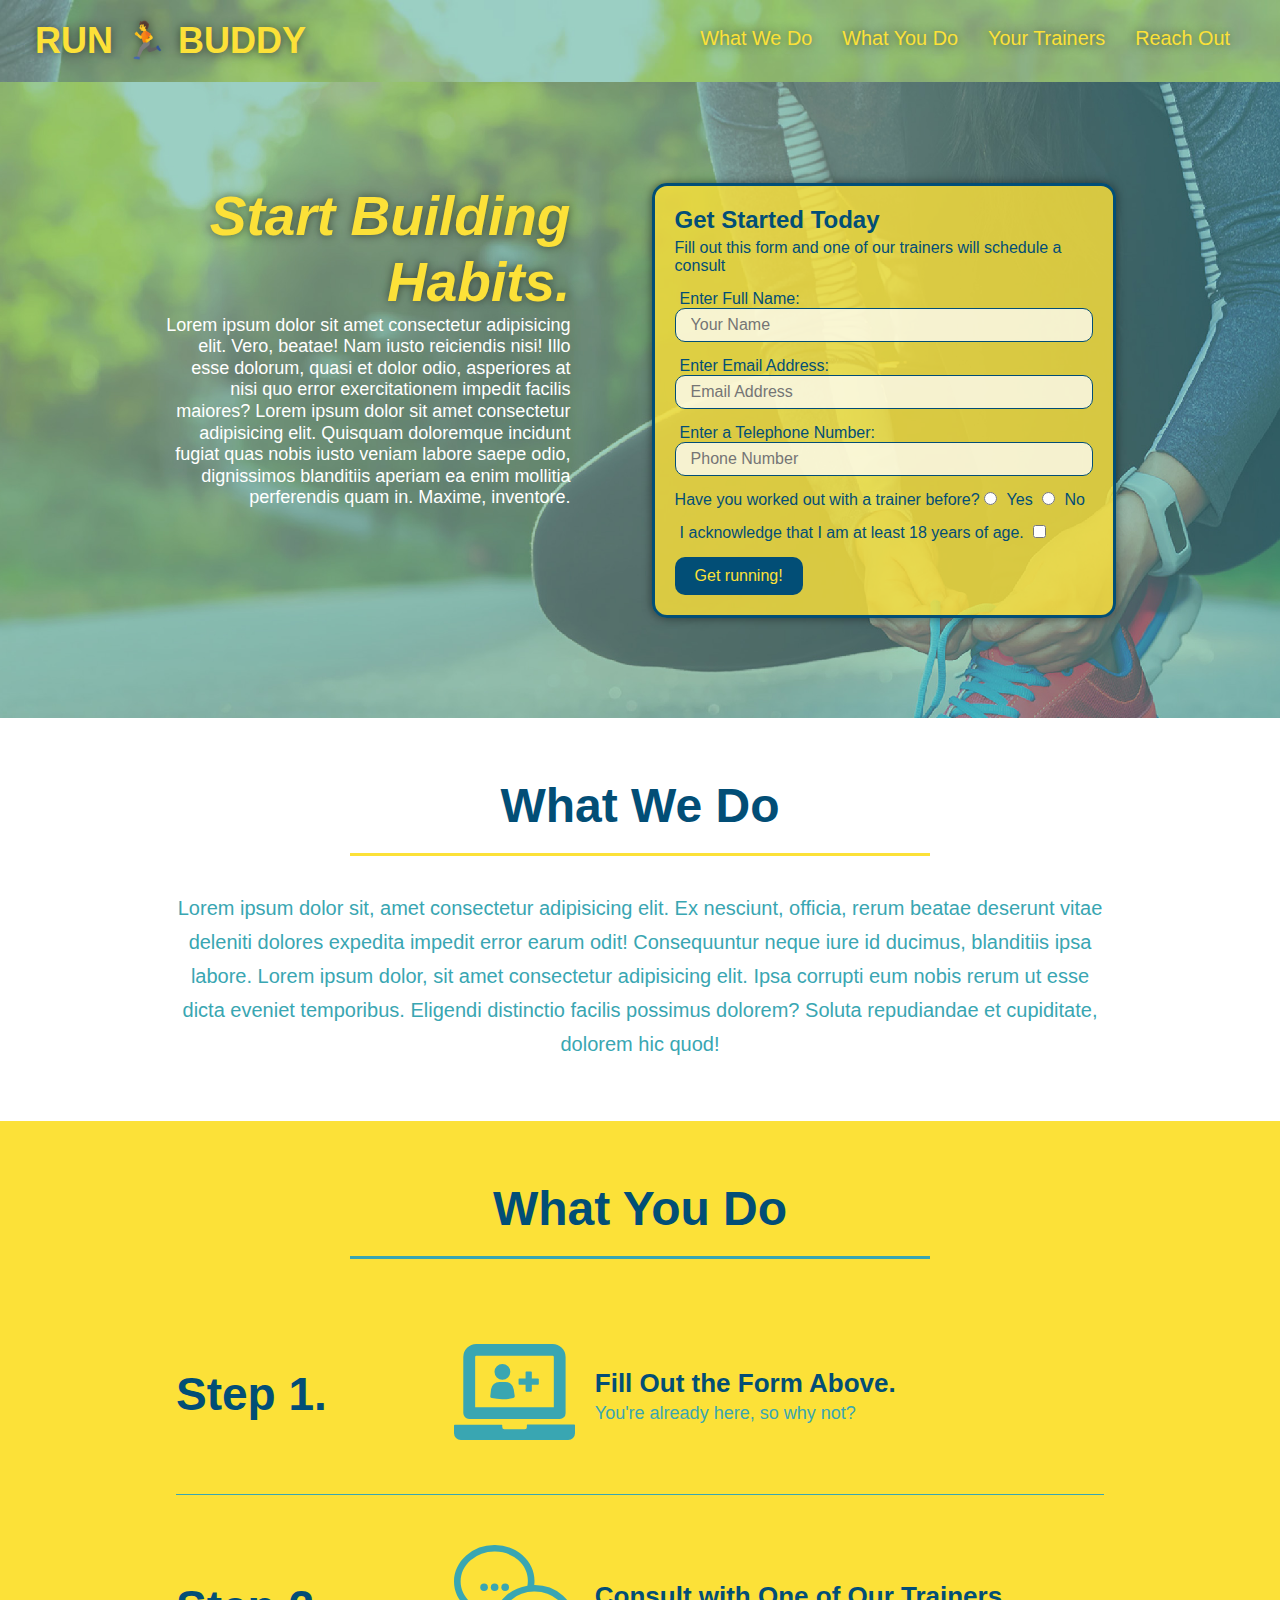
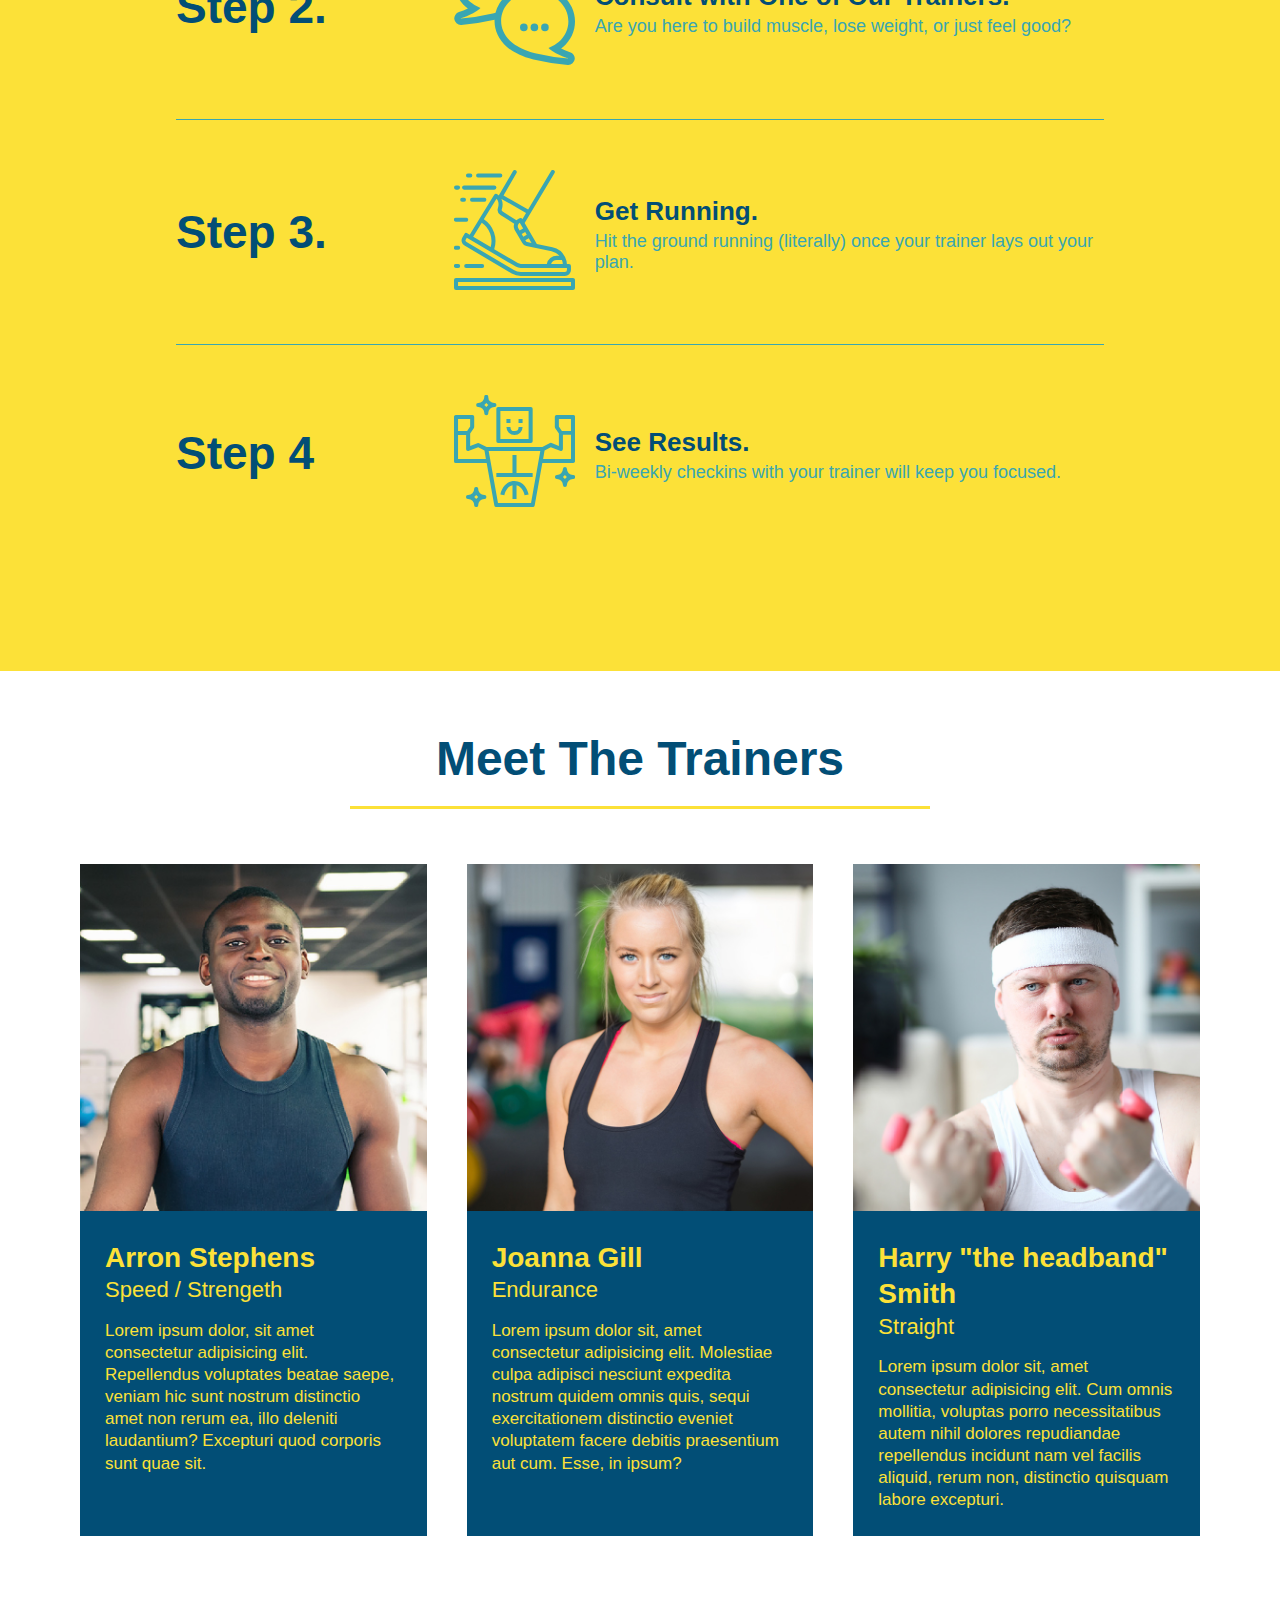
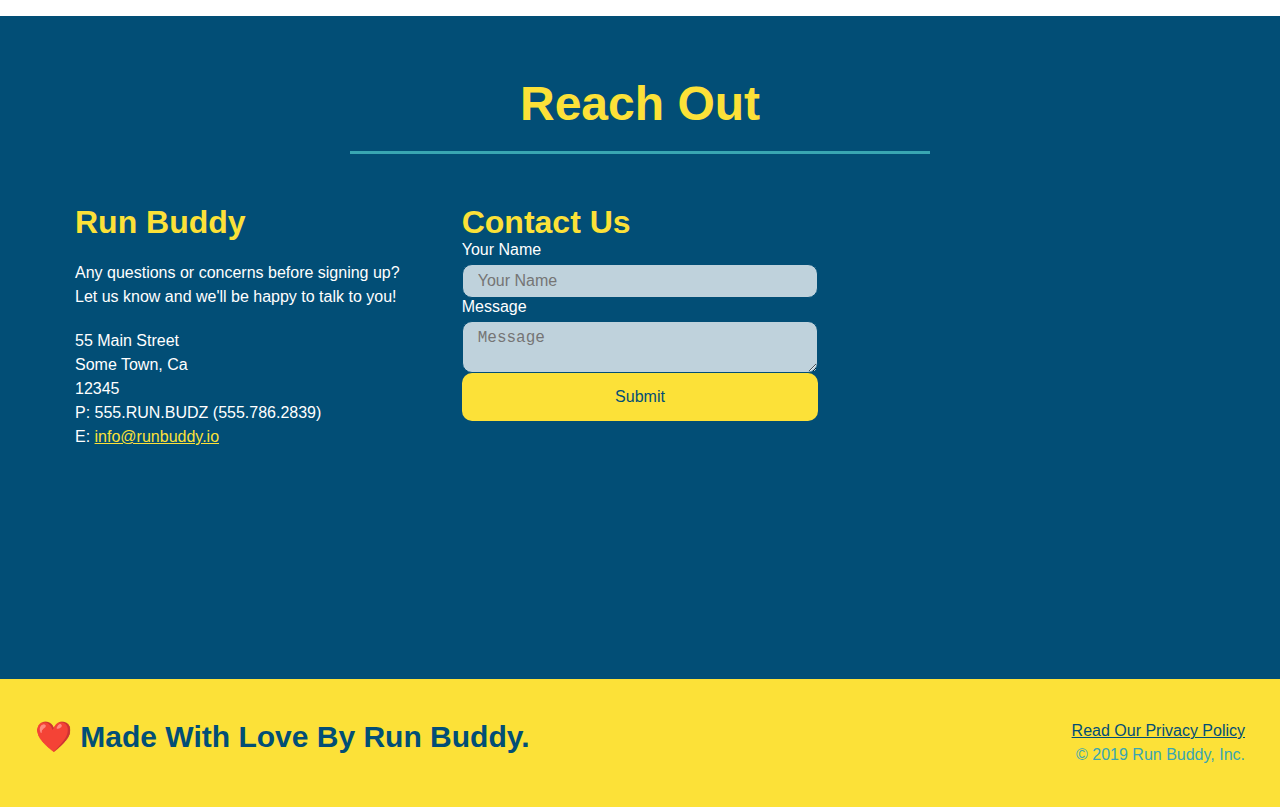
<file: index.html>
<!DOCTYPE html>
<html lang="en">
  <head>
    <meta charset="UTF-8" />
    <meta name="viewport" content="width=device-width, initial-scale=1.0" />
    <title>Run Buddy</title>
    <!-- Add Stylesheet -->
    <link rel="stylesheet" href="./assets/css/style.css" />
  </head>
  <body>
    <!-- Navigation -->
    <header>
      <h1>
        <a href="/">RUN 🏃 BUDDY</a>
      </h1>
      <nav>
        <!--Unordered list element -->
        <ul>
          <!-- List item element -->
          <li>
            <!-- Anchor element -->
            <a href="#what-we-do">What We Do</a>
          </li>
          <li>
            <a href="#what-you-do">What You Do</a>
          </li>
          <li>
            <a href="#your-trainers"> Your Trainers</a>
          </li>
          <li>
            <a href="#reach-out">Reach Out</a>
          </li>
        </ul>
      </nav>
    </header>

    <!-- Hero / Jumbotron -->
    <section class="hero">
      <div class="hero-cta">
        <h2>Start Building Habits.</h2>
        <p>
          Lorem ipsum dolor sit amet consectetur adipisicing elit. Vero, beatae!
          Nam iusto reiciendis nisi! Illo esse dolorum, quasi et dolor odio,
          asperiores at nisi quo error exercitationem impedit facilis maiores?
          Lorem ipsum dolor sit amet consectetur adipisicing elit. Quisquam
          doloremque incidunt fugiat quas nobis iusto veniam labore saepe odio,
          dignissimos blanditiis aperiam ea enim mollitia perferendis quam in.
          Maxime, inventore.
        </p>
      </div>
      <div class="hero-form">
        <h3>Get Started Today</h3>
        <p>
          Fill out this form and one of our trainers will schedule a consult
        </p>
        <!-- Add Form Element -->
        <form>
          <label for="name">Enter Full Name:</label>
          <input
            type="text"
            placeholder="Your Name"
            name="name"
            id="name"
            class="form-input"
          />
          <label for="email">Enter Email Address:</label>
          <input
            type="email"
            placeholder="Email Address"
            name="email"
            id="email"
            class="form-input"
          />
          <label for="phone">Enter a Telephone Number:</label>
          <input
            type="tel"
            placeholder="Phone Number"
            name="phone"
            id="phone"
            class="form-input"
          />
          <p>
            Have you worked out with a trainer before?
            <input type="radio" name="trainer-confirm" id="trainer-yes" />
            <label for="trainer-yes">Yes</label>
            <input type="radio" name="trainer-confirm" id="trainer-no" />
            <label for="trainer-no">No</label>
          </p>
          <p>
            <label for="checkbox">
              I acknowledge that I am at least 18 years of age.
            </label>
            <input type="checkbox" name="age-confirm" id="checkbox" />
          </p>
          <button type="submit">Get running!</button>
        </form>
      </div>
    </section>

    <!-- "What We Do" Section -->
    <section id="what-we-do" class="intro">
      <div class="flex-row">
        <h2 class="section-title primary-border">What We Do</h2>
      </div>
      <div class="flex-row">
        <p>
          Lorem ipsum dolor sit, amet consectetur adipisicing elit. Ex nesciunt,
          officia, rerum beatae deserunt vitae deleniti dolores expedita impedit
          error earum odit! Consequuntur neque iure id ducimus, blanditiis ipsa
          labore. Lorem ipsum dolor, sit amet consectetur adipisicing elit. Ipsa
          corrupti eum nobis rerum ut esse dicta eveniet temporibus. Eligendi
          distinctio facilis possimus dolorem? Soluta repudiandae et cupiditate,
          dolorem hic quod!
        </p>
      </div>
    </section>

    <!-- "What You Do" Section -->
    <section id="what-you-do" class="steps">
      <div class="flex-row">
        <h2 class="section-title secondary-border">What You Do</h2>
      </div>

      <div class="step">
        <h3>Step 1.</h3>
        <div class="step-info">
          <div class="step-img">
            <img src="./assets/images/step-1.svg" alt="" />
          </div>
          <div class="step-text">
            <h4>Fill Out the Form Above.</h4>
            <p>You're already here, so why not?</p>
          </div>
        </div>
      </div>

      <div class="step">
        <h3>Step 2.</h3>
        <div class="step-info">
          <div class="step-img">
            <img src="/assets/images/step-2.svg" alt="" />
          </div>
          <div class="step-text">
            <h4>Consult with One of Our Trainers.</h4>
            <p>Are you here to build muscle, lose weight, or just feel good?</p>
          </div>
        </div>
      </div>

      <div class="step">
        <h3>Step 3.</h3>
        <div class="step-info">
          <div class="step-img">
            <img src="assets/images/step-3.svg" alt="" />
          </div>
          <div class="step-text">
            <h4>Get Running.</h4>
            <p>
              Hit the ground running (literally) once your trainer lays out your
              plan.
            </p>
          </div>
        </div>
      </div>

      <div class="step">
        <h3>Step 4</h3>
        <div class="step-info">
          <div class="step-img">
            <img src="assets/images/step-4.svg" alt="" />
          </div>
          <div class="step-text">
            <h4>See Results.</h4>
            <p>Bi-weekly checkins with your trainer will keep you focused.</p>
          </div>
        </div>
      </div>
    </section>

    <!-- "Meet The Trainers" Section -->
    <section id="your-trainers">
      <div class="flex-row">
        <h2 class="section-title primary-border">Meet The Trainers</h2>
      </div>
      <div class="trainers">
        <article class="trainer">
          <img
            src="assets/images/trainer-1.jpg"
            alt="Arron Stephens in his workout clothes, ready to pump iron"
          />
          <div class="trainer-bio">
            <h3 class="trainer-name">Arron Stephens</h3>
            <h4 class="trainer-role">Speed / Strengeth</h4>
            <p>
              Lorem ipsum dolor, sit amet consectetur adipisicing elit.
              Repellendus voluptates beatae saepe, veniam hic sunt nostrum
              distinctio amet non rerum ea, illo deleniti laudantium? Excepturi
              quod corporis sunt quae sit.
            </p>
          </div>
        </article>
        <article class="trainer">
          <img
            src="assets/images/trainer-2.jpg"
            alt="Joanna Gill cooling off afetr a workout"
          />
          <div class="trainer-bio">
            <h3 class="trainer-name">Joanna Gill</h3>
            <h4 class="trainer-role">Endurance</h4>
            <p>
              Lorem ipsum dolor sit, amet consectetur adipisicing elit.
              Molestiae culpa adipisci nesciunt expedita nostrum quidem omnis
              quis, sequi exercitationem distinctio eveniet voluptatem facere
              debitis praesentium aut cum. Esse, in ipsum?
            </p>
          </div>
        </article>
        <article class="trainer">
          <img
            src="assets/images/trainer-3.jpg"
            alt="Harry Smith wearing a headband and lifting comically small pink weights"
          />
          <div class="trainer-bio">
            <h3 class="trainer-name">Harry "the headband" Smith</h3>
            <h4 class="trainer-role">Straight</h4>
            <p>
              Lorem ipsum dolor sit, amet consectetur adipisicing elit. Cum
              omnis mollitia, voluptas porro necessitatibus autem nihil dolores
              repudiandae repellendus incidunt nam vel facilis aliquid, rerum
              non, distinctio quisquam labore excepturi.
            </p>
          </div>
        </article>
      </div>
    </section>

    <!-- "Reach Out" Section -->
    <section id="reach-out" class="contact">
      <div class="flex-row">
        <h2 class="section-title secondary-border">Reach Out</h2>
      </div>
      <div class="contact-info">
        <div>
          <h3>Run Buddy</h3>
          <p>
            Any questions or concerns before signing up?
            <br />
            Let us know and we'll be happy to talk to you!
          </p>
          <address>
            55 Main Street <br />
            Some Town, Ca <br />
            12345<br />
            P: 555.RUN.BUDZ (555.786.2839)<br />
            E: <a href="mailto:info@runbuddy.io">info@runbuddy.io</a>
          </address>
        </div>
        <div class="contact-form">
          <h3>Contact Us</h3>
          <form>
            <label for="contact-name">Your Name</label>
            <input type="text" id="contact-name" placeholder="Your Name" />

            <label for="contact-message">Message</label>
            <textarea id="contact-message" placeholder="Message"></textarea>

            <button type="submit">Submit</button>
          </form>
        </div>
        <iframe
          src="https://www.google.com/maps/embed?pb=!1m18!1m12!1m3!1d24779.700077000976!2d-91.58935818494477!3d39.07316150541148!2m3!1f0!2f0!3f0!3m2!1i1024!2i768!4f13.1!3m3!1m2!1s0x87dc46db25552643%3A0xcd116418f85ce3d8!2sWellsville%2C%20MO%2063384!5e0!3m2!1sen!2sus!4v1726209548494!5m2!1sen!2sus"
          width="400"
          height="400"
          style="border: 0"
          allowfullscreen=""
          loading="lazy"
          referrerpolicy="no-referrer-when-downgrade"
        ></iframe>
      </div>
    </section>

    <!-- Footer -->
    <footer>
      <h2>❤️ Made With Love By Run Buddy.</h2>
      <div>
        <a href="./privacy-policy.html">Read Our Privacy Policy</a><br />
        &copy; 2019 Run Buddy, Inc.
      </div>
    </footer>
  </body>
</html>
</file>
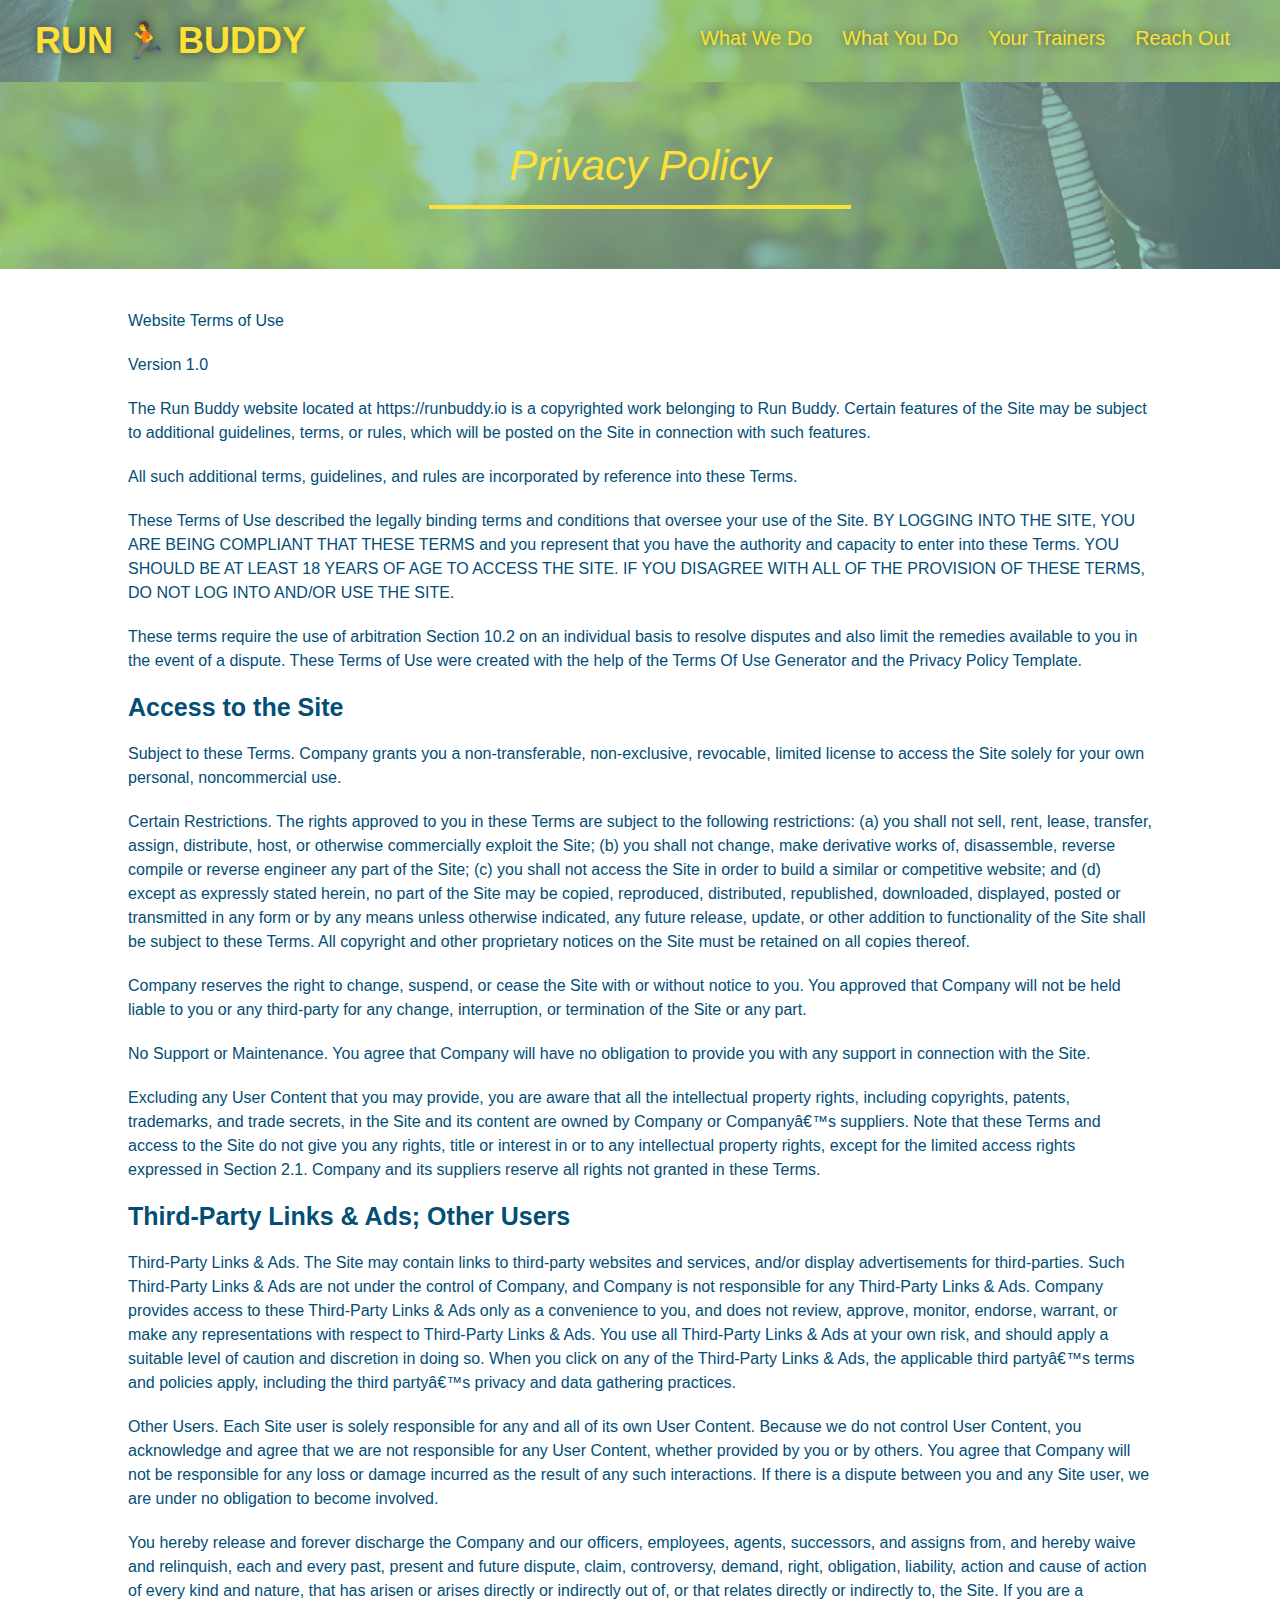
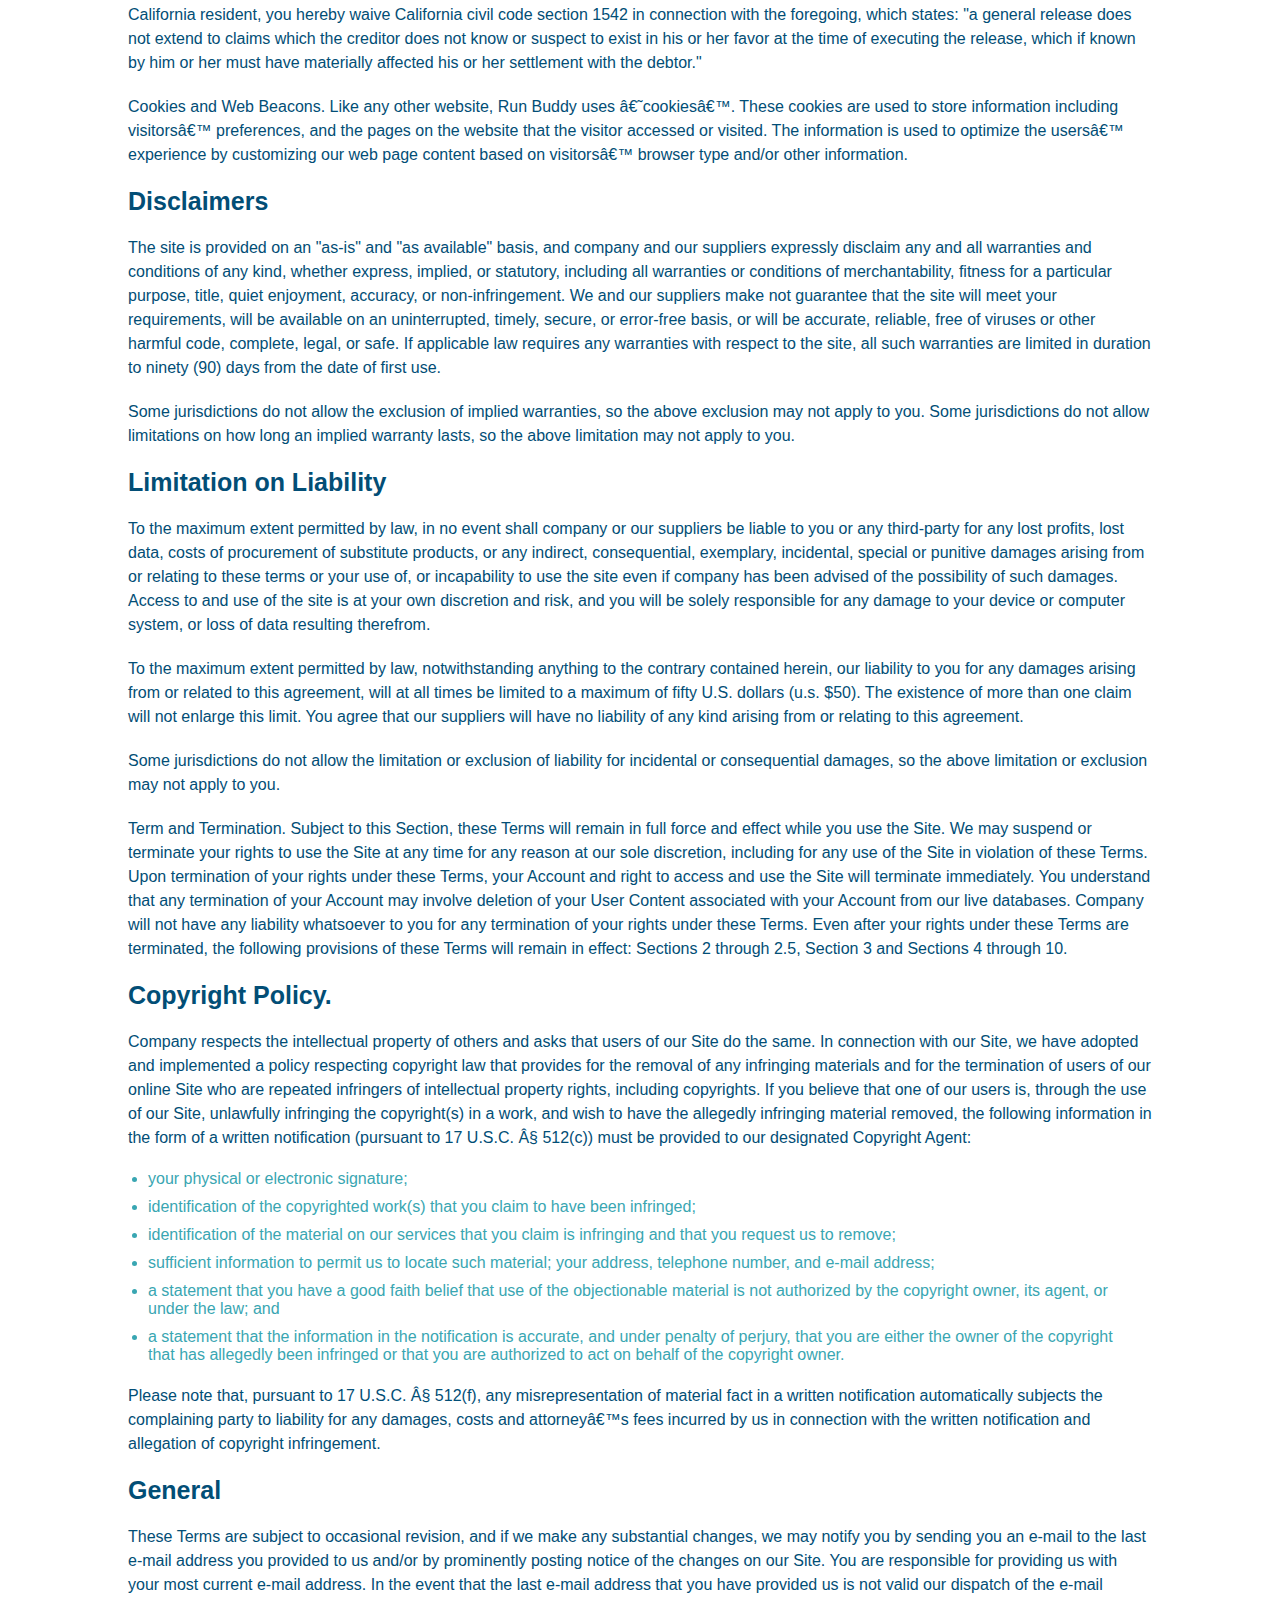
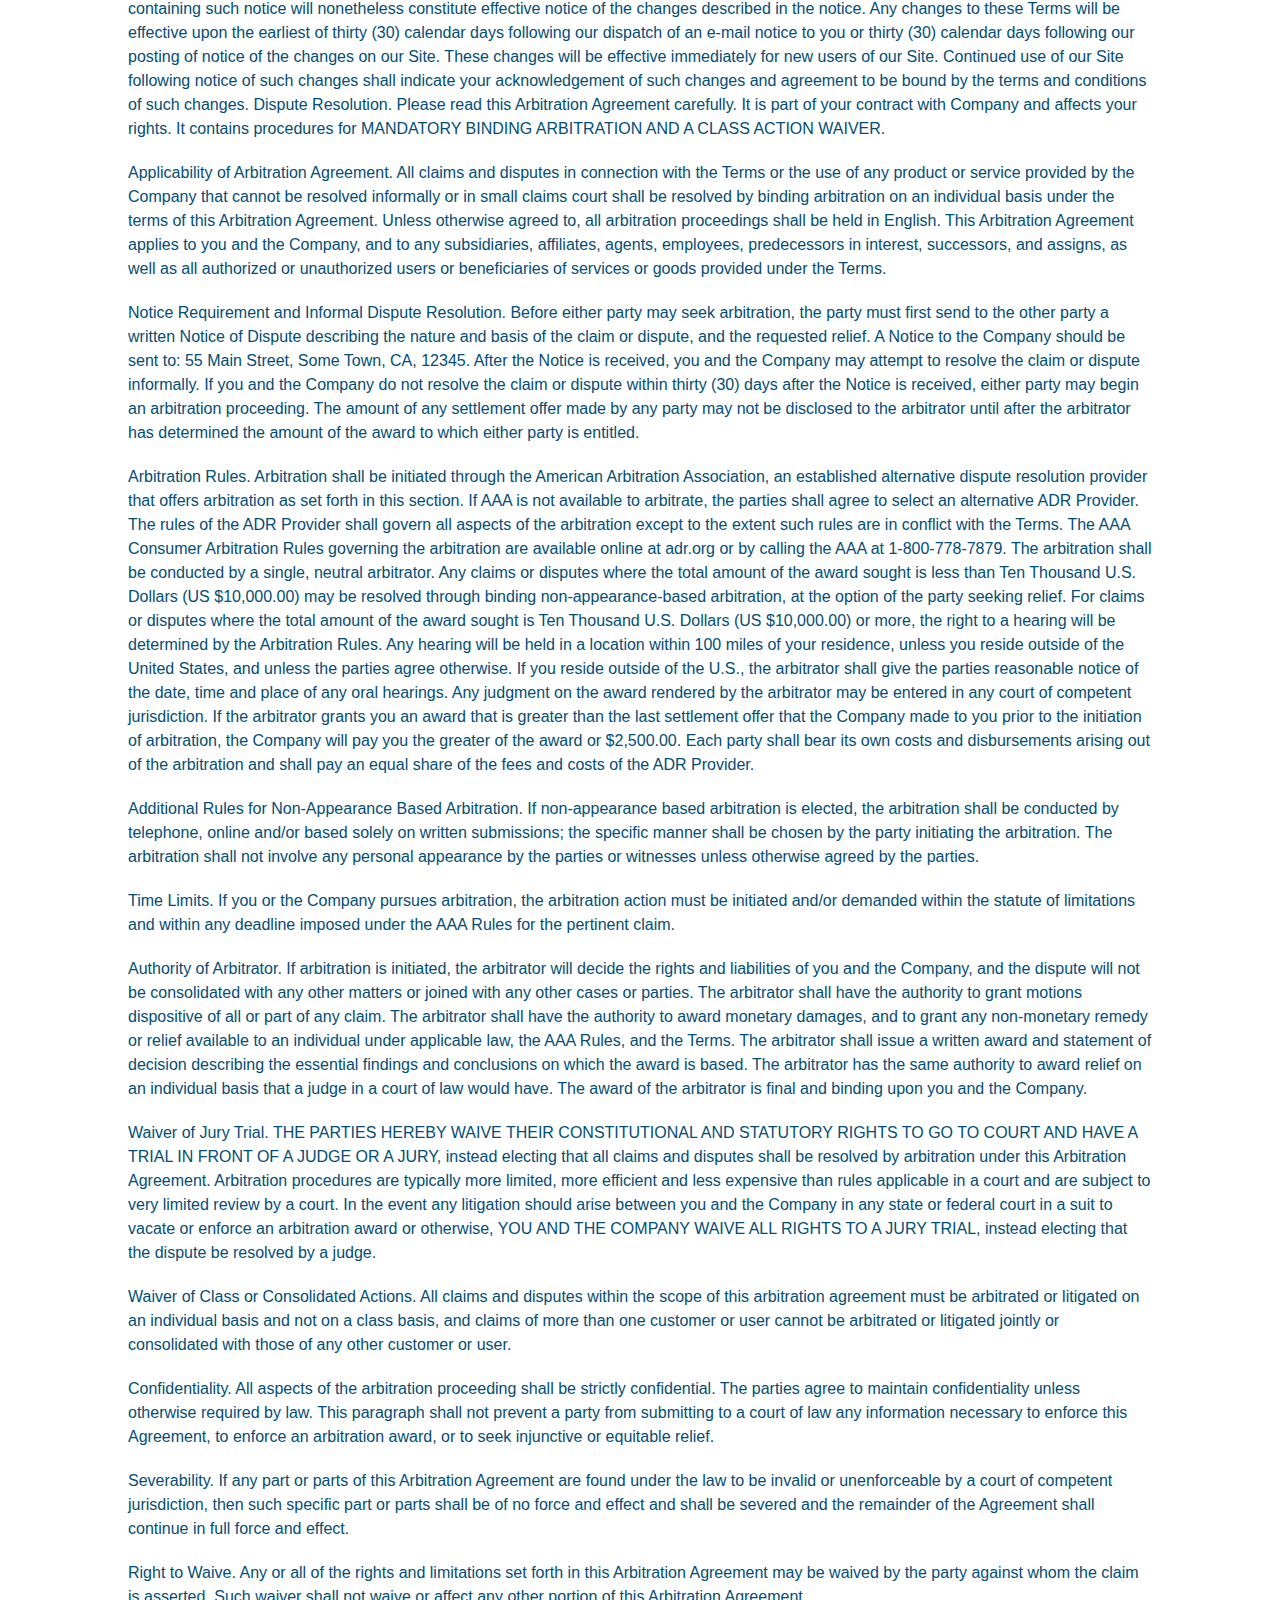
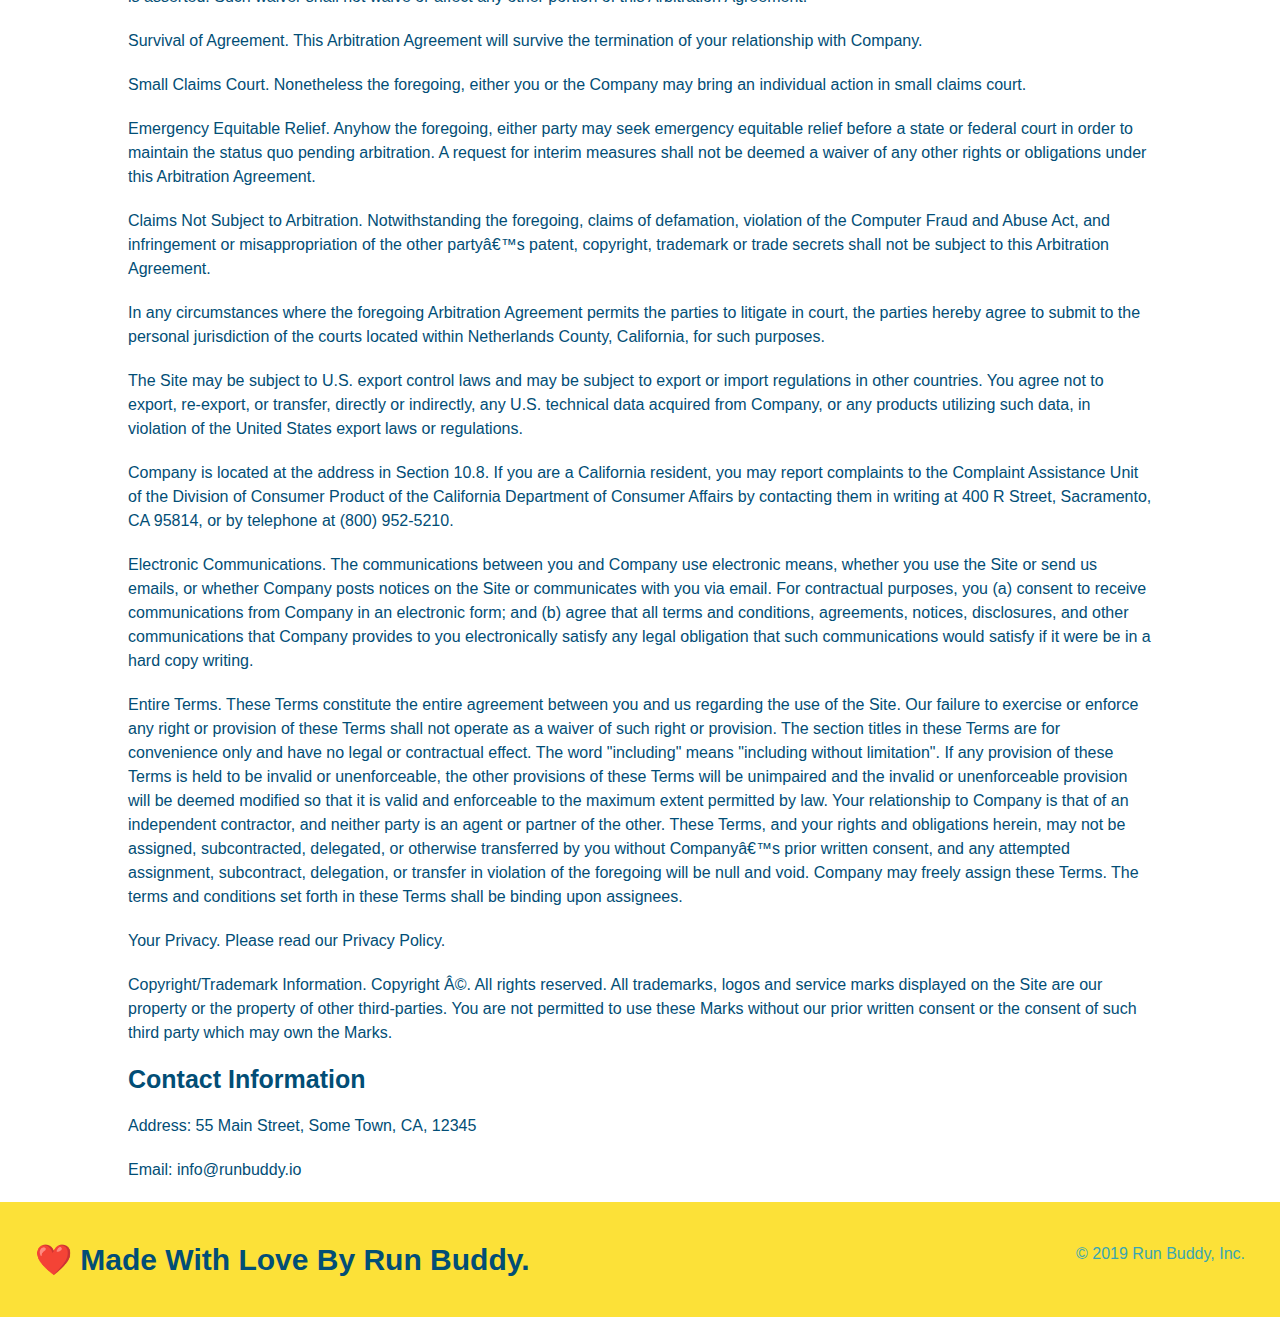
<file: privacy-policy.html>
<html lang="en">
  <head>
    <meta charset="UTF-8" />
    <meta name="viewport" content="width=device-width, initial-scale=1.0" />
    <title>Privacy Policy - Run Buddy</title>
    <link rel="stylesheet" href="./assets/css/style.css" />
    <link rel="stylesheet" href="/assets/css/secondary-styles.css" />
  </head>
  <body>
    <header>
      <h1>
        <a href="/">RUN 🏃 BUDDY</a>
      </h1>
      <nav>
        <!--Unordered list element -->
        <ul>
          <!-- List item element -->
          <li>
            <!-- Anchor element -->
            <a href="/index.html#what-we-do">What We Do</a>
          </li>
          <li>
            <a href="/index.html#what-you-do">What You Do</a>
          </li>
          <li>
            <a href="/index.html#your-trainers"> Your Trainers</a>
          </li>
          <li>
            <a href="/index.html#reach-out">Reach Out</a>
          </li>
        </ul>
      </nav>
    </header>
    <section class="hero">
      <h2 class="page-title">Privacy Policy</h2>
    </section>
    <article class="secondary-content">
      <p>Website Terms of Use</p>

      <p>Version 1.0</p>

      <p>
        The Run Buddy website located at https://runbuddy.io is a copyrighted
        work belonging to Run Buddy. Certain features of the Site may be subject
        to additional guidelines, terms, or rules, which will be posted on the
        Site in connection with such features.
      </p>

      <p>
        All such additional terms, guidelines, and rules are incorporated by
        reference into these Terms.
      </p>

      <p>
        These Terms of Use described the legally binding terms and conditions
        that oversee your use of the Site. BY LOGGING INTO THE SITE, YOU ARE
        BEING COMPLIANT THAT THESE TERMS and you represent that you have the
        authority and capacity to enter into these Terms. YOU SHOULD BE AT LEAST
        18 YEARS OF AGE TO ACCESS THE SITE. IF YOU DISAGREE WITH ALL OF THE
        PROVISION OF THESE TERMS, DO NOT LOG INTO AND/OR USE THE SITE.
      </p>

      <p>
        These terms require the use of arbitration Section 10.2 on an individual
        basis to resolve disputes and also limit the remedies available to you
        in the event of a dispute. These Terms of Use were created with the help
        of the Terms Of Use Generator and the Privacy Policy Template.
      </p>

      <h3>Access to the Site</h3>

      <p>
        Subject to these Terms. Company grants you a non-transferable,
        non-exclusive, revocable, limited license to access the Site solely for
        your own personal, noncommercial use.
      </p>

      <p>
        Certain Restrictions. The rights approved to you in these Terms are
        subject to the following restrictions: (a) you shall not sell, rent,
        lease, transfer, assign, distribute, host, or otherwise commercially
        exploit the Site; (b) you shall not change, make derivative works of,
        disassemble, reverse compile or reverse engineer any part of the Site;
        (c) you shall not access the Site in order to build a similar or
        competitive website; and (d) except as expressly stated herein, no part
        of the Site may be copied, reproduced, distributed, republished,
        downloaded, displayed, posted or transmitted in any form or by any means
        unless otherwise indicated, any future release, update, or other
        addition to functionality of the Site shall be subject to these Terms.
        All copyright and other proprietary notices on the Site must be retained
        on all copies thereof.
      </p>

      <p>
        Company reserves the right to change, suspend, or cease the Site with or
        without notice to you. You approved that Company will not be held liable
        to you or any third-party for any change, interruption, or termination
        of the Site or any part.
      </p>

      <p>
        No Support or Maintenance. You agree that Company will have no
        obligation to provide you with any support in connection with the Site.
      </p>

      <p>
        Excluding any User Content that you may provide, you are aware that all
        the intellectual property rights, including copyrights, patents,
        trademarks, and trade secrets, in the Site and its content are owned by
        Company or Companyâ€™s suppliers. Note that these Terms and access to
        the Site do not give you any rights, title or interest in or to any
        intellectual property rights, except for the limited access rights
        expressed in Section 2.1. Company and its suppliers reserve all rights
        not granted in these Terms.
      </p>

      <h3>Third-Party Links & Ads; Other Users</h3>

      <p>
        Third-Party Links & Ads. The Site may contain links to third-party
        websites and services, and/or display advertisements for third-parties.
        Such Third-Party Links & Ads are not under the control of Company, and
        Company is not responsible for any Third-Party Links & Ads. Company
        provides access to these Third-Party Links & Ads only as a convenience
        to you, and does not review, approve, monitor, endorse, warrant, or make
        any representations with respect to Third-Party Links & Ads. You use all
        Third-Party Links & Ads at your own risk, and should apply a suitable
        level of caution and discretion in doing so. When you click on any of
        the Third-Party Links & Ads, the applicable third partyâ€™s terms and
        policies apply, including the third partyâ€™s privacy and data gathering
        practices.
      </p>

      <p>
        Other Users. Each Site user is solely responsible for any and all of its
        own User Content. Because we do not control User Content, you
        acknowledge and agree that we are not responsible for any User Content,
        whether provided by you or by others. You agree that Company will not be
        responsible for any loss or damage incurred as the result of any such
        interactions. If there is a dispute between you and any Site user, we
        are under no obligation to become involved.
      </p>

      <p>
        You hereby release and forever discharge the Company and our officers,
        employees, agents, successors, and assigns from, and hereby waive and
        relinquish, each and every past, present and future dispute, claim,
        controversy, demand, right, obligation, liability, action and cause of
        action of every kind and nature, that has arisen or arises directly or
        indirectly out of, or that relates directly or indirectly to, the Site.
        If you are a California resident, you hereby waive California civil code
        section 1542 in connection with the foregoing, which states: "a general
        release does not extend to claims which the creditor does not know or
        suspect to exist in his or her favor at the time of executing the
        release, which if known by him or her must have materially affected his
        or her settlement with the debtor."
      </p>

      <p>
        Cookies and Web Beacons. Like any other website, Run Buddy uses
        â€˜cookiesâ€™. These cookies are used to store information including
        visitorsâ€™ preferences, and the pages on the website that the visitor
        accessed or visited. The information is used to optimize the usersâ€™
        experience by customizing our web page content based on visitorsâ€™
        browser type and/or other information.
      </p>

      <h3>Disclaimers</h3>

      <p>
        The site is provided on an "as-is" and "as available" basis, and company
        and our suppliers expressly disclaim any and all warranties and
        conditions of any kind, whether express, implied, or statutory,
        including all warranties or conditions of merchantability, fitness for a
        particular purpose, title, quiet enjoyment, accuracy, or
        non-infringement. We and our suppliers make not guarantee that the site
        will meet your requirements, will be available on an uninterrupted,
        timely, secure, or error-free basis, or will be accurate, reliable, free
        of viruses or other harmful code, complete, legal, or safe. If
        applicable law requires any warranties with respect to the site, all
        such warranties are limited in duration to ninety (90) days from the
        date of first use.
      </p>

      <p>
        Some jurisdictions do not allow the exclusion of implied warranties, so
        the above exclusion may not apply to you. Some jurisdictions do not
        allow limitations on how long an implied warranty lasts, so the above
        limitation may not apply to you.
      </p>

      <h3>Limitation on Liability</h3>

      <p>
        To the maximum extent permitted by law, in no event shall company or our
        suppliers be liable to you or any third-party for any lost profits, lost
        data, costs of procurement of substitute products, or any indirect,
        consequential, exemplary, incidental, special or punitive damages
        arising from or relating to these terms or your use of, or incapability
        to use the site even if company has been advised of the possibility of
        such damages. Access to and use of the site is at your own discretion
        and risk, and you will be solely responsible for any damage to your
        device or computer system, or loss of data resulting therefrom.
      </p>

      <p>
        To the maximum extent permitted by law, notwithstanding anything to the
        contrary contained herein, our liability to you for any damages arising
        from or related to this agreement, will at all times be limited to a
        maximum of fifty U.S. dollars (u.s. $50). The existence of more than one
        claim will not enlarge this limit. You agree that our suppliers will
        have no liability of any kind arising from or relating to this
        agreement.
      </p>

      <p>
        Some jurisdictions do not allow the limitation or exclusion of liability
        for incidental or consequential damages, so the above limitation or
        exclusion may not apply to you.
      </p>

      <p>
        Term and Termination. Subject to this Section, these Terms will remain
        in full force and effect while you use the Site. We may suspend or
        terminate your rights to use the Site at any time for any reason at our
        sole discretion, including for any use of the Site in violation of these
        Terms. Upon termination of your rights under these Terms, your Account
        and right to access and use the Site will terminate immediately. You
        understand that any termination of your Account may involve deletion of
        your User Content associated with your Account from our live databases.
        Company will not have any liability whatsoever to you for any
        termination of your rights under these Terms. Even after your rights
        under these Terms are terminated, the following provisions of these
        Terms will remain in effect: Sections 2 through 2.5, Section 3 and
        Sections 4 through 10.
      </p>

      <h3>Copyright Policy.</h3>

      <p>
        Company respects the intellectual property of others and asks that users
        of our Site do the same. In connection with our Site, we have adopted
        and implemented a policy respecting copyright law that provides for the
        removal of any infringing materials and for the termination of users of
        our online Site who are repeated infringers of intellectual property
        rights, including copyrights. If you believe that one of our users is,
        through the use of our Site, unlawfully infringing the copyright(s) in a
        work, and wish to have the allegedly infringing material removed, the
        following information in the form of a written notification (pursuant to
        17 U.S.C. Â§ 512(c)) must be provided to our designated Copyright Agent:
      </p>

      <ul>
        <li>your physical or electronic signature;</li>
        <li>
          identification of the copyrighted work(s) that you claim to have been
          infringed;
        </li>
        <li>
          identification of the material on our services that you claim is
          infringing and that you request us to remove;
        </li>
        <li>
          sufficient information to permit us to locate such material; your
          address, telephone number, and e-mail address;
        </li>
        <li>
          a statement that you have a good faith belief that use of the
          objectionable material is not authorized by the copyright owner, its
          agent, or under the law; and
        </li>
        <li>
          a statement that the information in the notification is accurate, and
          under penalty of perjury, that you are either the owner of the
          copyright that has allegedly been infringed or that you are authorized
          to act on behalf of the copyright owner.
        </li>
      </ul>

      <p>
        Please note that, pursuant to 17 U.S.C. Â§ 512(f), any misrepresentation
        of material fact in a written notification automatically subjects the
        complaining party to liability for any damages, costs and attorneyâ€™s
        fees incurred by us in connection with the written notification and
        allegation of copyright infringement.
      </p>

      <h3>General</h3>

      <p>
        These Terms are subject to occasional revision, and if we make any
        substantial changes, we may notify you by sending you an e-mail to the
        last e-mail address you provided to us and/or by prominently posting
        notice of the changes on our Site. You are responsible for providing us
        with your most current e-mail address. In the event that the last e-mail
        address that you have provided us is not valid our dispatch of the
        e-mail containing such notice will nonetheless constitute effective
        notice of the changes described in the notice. Any changes to these
        Terms will be effective upon the earliest of thirty (30) calendar days
        following our dispatch of an e-mail notice to you or thirty (30)
        calendar days following our posting of notice of the changes on our
        Site. These changes will be effective immediately for new users of our
        Site. Continued use of our Site following notice of such changes shall
        indicate your acknowledgement of such changes and agreement to be bound
        by the terms and conditions of such changes. Dispute Resolution. Please
        read this Arbitration Agreement carefully. It is part of your contract
        with Company and affects your rights. It contains procedures for
        MANDATORY BINDING ARBITRATION AND A CLASS ACTION WAIVER.
      </p>

      <p>
        Applicability of Arbitration Agreement. All claims and disputes in
        connection with the Terms or the use of any product or service provided
        by the Company that cannot be resolved informally or in small claims
        court shall be resolved by binding arbitration on an individual basis
        under the terms of this Arbitration Agreement. Unless otherwise agreed
        to, all arbitration proceedings shall be held in English. This
        Arbitration Agreement applies to you and the Company, and to any
        subsidiaries, affiliates, agents, employees, predecessors in interest,
        successors, and assigns, as well as all authorized or unauthorized users
        or beneficiaries of services or goods provided under the Terms.
      </p>

      <p>
        Notice Requirement and Informal Dispute Resolution. Before either party
        may seek arbitration, the party must first send to the other party a
        written Notice of Dispute describing the nature and basis of the claim
        or dispute, and the requested relief. A Notice to the Company should be
        sent to: 55 Main Street, Some Town, CA, 12345. After the Notice is
        received, you and the Company may attempt to resolve the claim or
        dispute informally. If you and the Company do not resolve the claim or
        dispute within thirty (30) days after the Notice is received, either
        party may begin an arbitration proceeding. The amount of any settlement
        offer made by any party may not be disclosed to the arbitrator until
        after the arbitrator has determined the amount of the award to which
        either party is entitled.
      </p>

      <p>
        Arbitration Rules. Arbitration shall be initiated through the American
        Arbitration Association, an established alternative dispute resolution
        provider that offers arbitration as set forth in this section. If AAA is
        not available to arbitrate, the parties shall agree to select an
        alternative ADR Provider. The rules of the ADR Provider shall govern all
        aspects of the arbitration except to the extent such rules are in
        conflict with the Terms. The AAA Consumer Arbitration Rules governing
        the arbitration are available online at adr.org or by calling the AAA at
        1-800-778-7879. The arbitration shall be conducted by a single, neutral
        arbitrator. Any claims or disputes where the total amount of the award
        sought is less than Ten Thousand U.S. Dollars (US $10,000.00) may be
        resolved through binding non-appearance-based arbitration, at the option
        of the party seeking relief. For claims or disputes where the total
        amount of the award sought is Ten Thousand U.S. Dollars (US $10,000.00)
        or more, the right to a hearing will be determined by the Arbitration
        Rules. Any hearing will be held in a location within 100 miles of your
        residence, unless you reside outside of the United States, and unless
        the parties agree otherwise. If you reside outside of the U.S., the
        arbitrator shall give the parties reasonable notice of the date, time
        and place of any oral hearings. Any judgment on the award rendered by
        the arbitrator may be entered in any court of competent jurisdiction. If
        the arbitrator grants you an award that is greater than the last
        settlement offer that the Company made to you prior to the initiation of
        arbitration, the Company will pay you the greater of the award or
        $2,500.00. Each party shall bear its own costs and disbursements arising
        out of the arbitration and shall pay an equal share of the fees and
        costs of the ADR Provider.
      </p>

      <p>
        Additional Rules for Non-Appearance Based Arbitration. If non-appearance
        based arbitration is elected, the arbitration shall be conducted by
        telephone, online and/or based solely on written submissions; the
        specific manner shall be chosen by the party initiating the arbitration.
        The arbitration shall not involve any personal appearance by the parties
        or witnesses unless otherwise agreed by the parties.
      </p>

      <p>
        Time Limits. If you or the Company pursues arbitration, the arbitration
        action must be initiated and/or demanded within the statute of
        limitations and within any deadline imposed under the AAA Rules for the
        pertinent claim.
      </p>

      <p>
        Authority of Arbitrator. If arbitration is initiated, the arbitrator
        will decide the rights and liabilities of you and the Company, and the
        dispute will not be consolidated with any other matters or joined with
        any other cases or parties. The arbitrator shall have the authority to
        grant motions dispositive of all or part of any claim. The arbitrator
        shall have the authority to award monetary damages, and to grant any
        non-monetary remedy or relief available to an individual under
        applicable law, the AAA Rules, and the Terms. The arbitrator shall issue
        a written award and statement of decision describing the essential
        findings and conclusions on which the award is based. The arbitrator has
        the same authority to award relief on an individual basis that a judge
        in a court of law would have. The award of the arbitrator is final and
        binding upon you and the Company.
      </p>

      <p>
        Waiver of Jury Trial. THE PARTIES HEREBY WAIVE THEIR CONSTITUTIONAL AND
        STATUTORY RIGHTS TO GO TO COURT AND HAVE A TRIAL IN FRONT OF A JUDGE OR
        A JURY, instead electing that all claims and disputes shall be resolved
        by arbitration under this Arbitration Agreement. Arbitration procedures
        are typically more limited, more efficient and less expensive than rules
        applicable in a court and are subject to very limited review by a court.
        In the event any litigation should arise between you and the Company in
        any state or federal court in a suit to vacate or enforce an arbitration
        award or otherwise, YOU AND THE COMPANY WAIVE ALL RIGHTS TO A JURY
        TRIAL, instead electing that the dispute be resolved by a judge.
      </p>

      <p>
        Waiver of Class or Consolidated Actions. All claims and disputes within
        the scope of this arbitration agreement must be arbitrated or litigated
        on an individual basis and not on a class basis, and claims of more than
        one customer or user cannot be arbitrated or litigated jointly or
        consolidated with those of any other customer or user.
      </p>

      <p>
        Confidentiality. All aspects of the arbitration proceeding shall be
        strictly confidential. The parties agree to maintain confidentiality
        unless otherwise required by law. This paragraph shall not prevent a
        party from submitting to a court of law any information necessary to
        enforce this Agreement, to enforce an arbitration award, or to seek
        injunctive or equitable relief.
      </p>

      <p>
        Severability. If any part or parts of this Arbitration Agreement are
        found under the law to be invalid or unenforceable by a court of
        competent jurisdiction, then such specific part or parts shall be of no
        force and effect and shall be severed and the remainder of the Agreement
        shall continue in full force and effect.
      </p>

      <p>
        Right to Waive. Any or all of the rights and limitations set forth in
        this Arbitration Agreement may be waived by the party against whom the
        claim is asserted. Such waiver shall not waive or affect any other
        portion of this Arbitration Agreement.
      </p>

      <p>
        Survival of Agreement. This Arbitration Agreement will survive the
        termination of your relationship with Company.
      </p>

      <p>
        Small Claims Court. Nonetheless the foregoing, either you or the Company
        may bring an individual action in small claims court.
      </p>

      <p>
        Emergency Equitable Relief. Anyhow the foregoing, either party may seek
        emergency equitable relief before a state or federal court in order to
        maintain the status quo pending arbitration. A request for interim
        measures shall not be deemed a waiver of any other rights or obligations
        under this Arbitration Agreement.
      </p>

      <p>
        Claims Not Subject to Arbitration. Notwithstanding the foregoing, claims
        of defamation, violation of the Computer Fraud and Abuse Act, and
        infringement or misappropriation of the other partyâ€™s patent,
        copyright, trademark or trade secrets shall not be subject to this
        Arbitration Agreement.
      </p>

      <p>
        In any circumstances where the foregoing Arbitration Agreement permits
        the parties to litigate in court, the parties hereby agree to submit to
        the personal jurisdiction of the courts located within Netherlands
        County, California, for such purposes.
      </p>

      <p>
        The Site may be subject to U.S. export control laws and may be subject
        to export or import regulations in other countries. You agree not to
        export, re-export, or transfer, directly or indirectly, any U.S.
        technical data acquired from Company, or any products utilizing such
        data, in violation of the United States export laws or regulations.
      </p>

      <p>
        Company is located at the address in Section 10.8. If you are a
        California resident, you may report complaints to the Complaint
        Assistance Unit of the Division of Consumer Product of the California
        Department of Consumer Affairs by contacting them in writing at 400 R
        Street, Sacramento, CA 95814, or by telephone at (800) 952-5210.
      </p>

      <p>
        Electronic Communications. The communications between you and Company
        use electronic means, whether you use the Site or send us emails, or
        whether Company posts notices on the Site or communicates with you via
        email. For contractual purposes, you (a) consent to receive
        communications from Company in an electronic form; and (b) agree that
        all terms and conditions, agreements, notices, disclosures, and other
        communications that Company provides to you electronically satisfy any
        legal obligation that such communications would satisfy if it were be in
        a hard copy writing.
      </p>

      <p>
        Entire Terms. These Terms constitute the entire agreement between you
        and us regarding the use of the Site. Our failure to exercise or enforce
        any right or provision of these Terms shall not operate as a waiver of
        such right or provision. The section titles in these Terms are for
        convenience only and have no legal or contractual effect. The word
        "including" means "including without limitation". If any provision of
        these Terms is held to be invalid or unenforceable, the other provisions
        of these Terms will be unimpaired and the invalid or unenforceable
        provision will be deemed modified so that it is valid and enforceable to
        the maximum extent permitted by law. Your relationship to Company is
        that of an independent contractor, and neither party is an agent or
        partner of the other. These Terms, and your rights and obligations
        herein, may not be assigned, subcontracted, delegated, or otherwise
        transferred by you without Companyâ€™s prior written consent, and any
        attempted assignment, subcontract, delegation, or transfer in violation
        of the foregoing will be null and void. Company may freely assign these
        Terms. The terms and conditions set forth in these Terms shall be
        binding upon assignees.
      </p>

      <p>Your Privacy. Please read our Privacy Policy.</p>

      <p>
        Copyright/Trademark Information. Copyright Â©. All rights reserved. All
        trademarks, logos and service marks displayed on the Site are our
        property or the property of other third-parties. You are not permitted
        to use these Marks without our prior written consent or the consent of
        such third party which may own the Marks.
      </p>

      <h3>Contact Information</h3>

      <p>Address: 55 Main Street, Some Town, CA, 12345</p>

      <p>Email: info@runbuddy.io</p>
    </article>
    <footer>
      <h2>❤️ Made With Love By Run Buddy.</h2>
      <div>&copy; 2019 Run Buddy, Inc.</div>
    </footer>
  </body>
</html>
</file>
<file: assets/css/style.css>
*{
    margin: 0;
    padding: 0;
    box-sizing: border-box;
}
body {
    font-family: Arial, Helvetica, sans-serif; 
    color: #39a6b2; 
}

/* apply styles to header> */
header {
    padding: 20px 35px;
    background-color: #39a6b2;
    display: flex;
    justify-content: space-between;
    flex-wrap:wrap;
    position: -webkit-sticky;
    position: sticky;
    top: 0;
    background-image: url("/assets/images/hero-bg.jpg");
    background-size: cover;
    background-attachment: fixed;
    background-position: 80%;
}

header h1 {
    font-weight: bold;
    font-size: 36px;
    color: #fce138;
    margin: 0;
    text-shadow: 0 0 10px rgba(0, 0, 0, 0.5);
}

header a {
    text-decoration: none;
    color: #fce138 ;
}

header nav { 
    margin: 7px 0;
}

header nav ul {
    display: flex;
    flex-wrap: wrap;
    justify-content: space-between;
    align-items: center;
    list-style: none;
}

header nav ul li a {
    padding: 10px 15px;
    font-weight: lighter;
    font-size: 1.55vw;
    text-shadow: 0 0 10px rgba(0, 0, 0, 0.5);
}

header nav ul li a:hover {
    background: #fce138;
    color: #024e76;
    border-radius: 15px;
    text-shadow: none;
}

footer {
    display: flex;
    justify-content: space-between;
    flex-wrap: wrap;
    background: #fce138;
    width: 100%;
    padding: 40px 35px;
}

footer h2 {
    color:#024e76;
    font-size: 30px;
    margin: 0;
}

footer div {
    line-height: 1.5;
    text-align: right;
}

footer a {
    color: #024e76;
}

section {
    padding: 60px;
}

/* Hero Style Start */

.hero {
    background-image: url("/assets/images/flipped-hero-image.jpg");
    background-size: cover;
    display: flex;
    justify-content: center;
    flex-wrap: wrap;
    align-items: flex-start;
    background-attachment: fixed;
    background-position: 80%;
}

.hero-cta {
    width: 35%;
    text-align: right;
    margin: 3.5%;
    color: #fff;
    font-size: 18px;
    line-height: 1.2;
}

.hero-cta h2 {
    font-style: italic;
    font-size: 55px;
    color: #fce138;
    text-shadow: 0 0 10px rgba(0, 0, 0, 0.5);
}

.hero-form {
    border: 3px solid #024e76;
    background-color: rgb(252,225,56, 0.8);
    padding: 20px;
    width: 40%;
    color:#024e76;
    margin: 3.5%;
    box-shadow: 0 0 10px rgba(0, 0, 0, 0.5);
    border-radius: 15px;
}

.hero-form h3 {
    font-size: 24px;
    margin: 0;
}

.hero-form p {
    margin: 5px 0 15px 0;
}

.form-input {
    border: 1px solid #024e76;
    display: block;
    padding: 7px 15px;
    font-size: 16px;
    color: #024e76;
    width: 100%;
    margin-bottom: 15px;
    border-radius: 10px;
    background-color: rgb(255,255,255, 0.75);
}

.form-input:focus {
    background-color: rgb(255,255,255, 1);
    outline: none;
}

.hero-form label {
    margin: 0 5px;
}

button {
    color: #fce138;
    background-color: #024e76;
    border: none;
    padding: 10px 20px;
    font-size: 16px;
    border-radius: 10px;
}

button:hover {
    background-color: #39a6b2;
    color: #fce138;
    background: #39a6b2;
}
/* Hero Style End */

.section-title {
    font-size: 48px;
    color:#024e76;
    border-bottom: 3px solid;
    padding-bottom: 20px;
    text-align: center;
    margin: 0 auto 35px auto;
    width: 50%;
}

.primary-border {
    border-color: #fce138;
}

.secondary-border {
    border-color: #39a6b2;
}

.intro p {
    line-height: 1.7;
    color: #39a6b2;
    width: 80%;
    font-size: 20px;
    margin: 0 auto;
    text-align: center;
}

.step {
    margin: 50px auto;
    padding-bottom: 50px;
    width: 80%;
    border-bottom: 1px solid #39a6b2 ;
    display: flex;
    flex-wrap: wrap;
    align-items: center;
    justify-content: space-between;
}

.step:last-child {
    border-bottom: none;
}

.steps {
    background: #fce138;
}

.step h3 {
    color:#024e76;
    font-size: 46px;
    flex: 1 30%;
}

.step-info {
    flex: 2 70%;
    display: flex;
    flex-wrap: wrap;
    align-items: center;
}

.step-img {
    flex: 1 12%;
    margin-right: 20px;
}

.step-img img{
    max-width:100% ;
}

.step-text {
    flex: 12;
}
.step-text p {
    color: #39a6b2;
    font-size: 18px;
}

.step-text h4 {
    font-size: 26px;
    line-height: 1.5;
    color:#024e76;
}

.trainers {
    width: 100%;
    margin: 0 auto;
    display: flex;
    flex-wrap: wrap;
    justify-content: space-around;
}

.trainer {
    margin: 20px;
    background: #024e76;
    color: #fce138;
    flex: 1;
}

.trainer img {
    width: 100%;
}

.trainer-bio {
    padding: 25px;
    line-height: 1.3;
}

.trainer-bio h3 {
    font-size: 28px;
}

.trainer-bio h4 {
    font-weight: lighter;
    font-size: 22px;
    margin-bottom: 15px;
}

.trainer-bio p {
    font-size: 17px;
}

.text-left {
    text-align: left;
}

.text-right {
    text-align: right;
}

.contact  {
    background: #024e76;
}

.contact h2 {
    color: #fce138;
}

.contact-info {
    display: flex;
    justify-content: space-between;
    flex-wrap: wrap;
}

.contact-info > * {
    flex: 1;
    margin: 15px;
}

.contact-info div {
    color: white;
}

.contact-info h3 {
    color:#fce138;
    font-size: 32px;
}

.contact-info p, .contact-info address {
    margin: 20px 0;
    line-height: 1.5;
    font-size: 16px;
    font-style: normal;
}

.contact-info a {
    color: #fce138;
}

.contact-form input, .contact-form textarea {
    border: 1px solid #024e76;
    display: block;
    padding: 7px 15px;
    font-size: 16px;
    color: #024e76;
    width: 100%;
    margin-top: 5px;
    border-radius: 10px;
    background-color: rgb(255,255,255, 0.75);
}

.contact-form input:focus, .contact-form textarea:focus {
    background-color: rgb(255,255,255, 1);
    outline: none;
}

.contact-form button {
    width: 100%;
    border: none;
    background: #fce138;
    color:#024e76;
    text-align: center;
    padding: 15px 0;
    font-size: 16px;
    border-radius: 10px;
}

.flex-row {
    display: flex;
}

/* MEDIA QUERY FOR SMALLER DESKTOP SCREENS AND SMALLER */
@media screen and (max-width: 980px){
    header {
        padding-bottom: 0;
        justify-content: center;
        position: relative;
    }

    header h1 {
        width: 100%;
        text-align: center;
    }

    header nav ul {
        margin-top: 20px;
        width: 100%;
        justify-content: center;
    }

    header nav ul li a {
        font-size: 20px;
    }

    footer h2, footer div {
        text-align: center;
        width: 100%;
    }

    .hero-cta, .hero-form {
        width: 100%;
    }

    .hero-cta {
        text-align: center;
    }

    .section-title {
        width: 80%;
    }

    .trainer{
        flex: 0 70%;
    }

    .contact-info iframe {
        flex: 1 100%;
    }
}

/* MEDIA QUERY FOR TABLETS AND SMALLER */

@media screen and (max-width: 768px) {
    section {
        padding: 30px 15px;
        text-align: center;
    }

    .step h3 {
        flex: 1 100%;
    }

    .step-info {
        flex: 2 100%;
        text-align: center;
        justify-content: center;
    }

    .step-img {
        flex: 0 32%;
        margin-right: 0;
        margin-top: 15px;
        margin-bottom: 15px;
    }
    
    .step-text {
        flex: 100%;
    }
}

/* MEDIA QUERY FOR MOBILE PHONE AND SMALLER */

@media screen and (max-width: 575px) {
    .hero-form button {
        width: 100%
    }
    
    .section-title {
        width: 95%;
    }

    .intro p {
        width: 100%;
    }

    .trainer {
        flex: 0 100%;
    }
    
    .contact-info {
        text-align: center;
    }

    .contact-info > * {
        flex: 0 100%;
    }

    .contact-form {
        order: 3;
    }
}
</file>
<file: assets/css/secondary-styles.css>
.hero {
    background-position: bottom;
    height: auto;
    text-align: center;
    margin-bottom: 40px;
    }
.page-title {
    color: #fce138;
    display: inline-block;
    border-bottom: 4px solid #fce138;
    padding: 0 80px 15px 80px;
    font-weight: normal;
    font-size: 42px;
    font-style: italic;
}

.secondary-content {
    width: 80%;
    margin: auto;
    color: #024e76;
}

.secondary-content h3 {
    font-size: 25px;
    margin: 20px 0;
}

.secondary-content p {
    font-size: 16px;
    line-height: 1.5;
    margin: 20px 0;
}

.secondary-content ul {
    margin: 15px 20px;

}

.secondary-content li {
    color: #39a6b2;
    margin: 10px 0;
}
</file>
